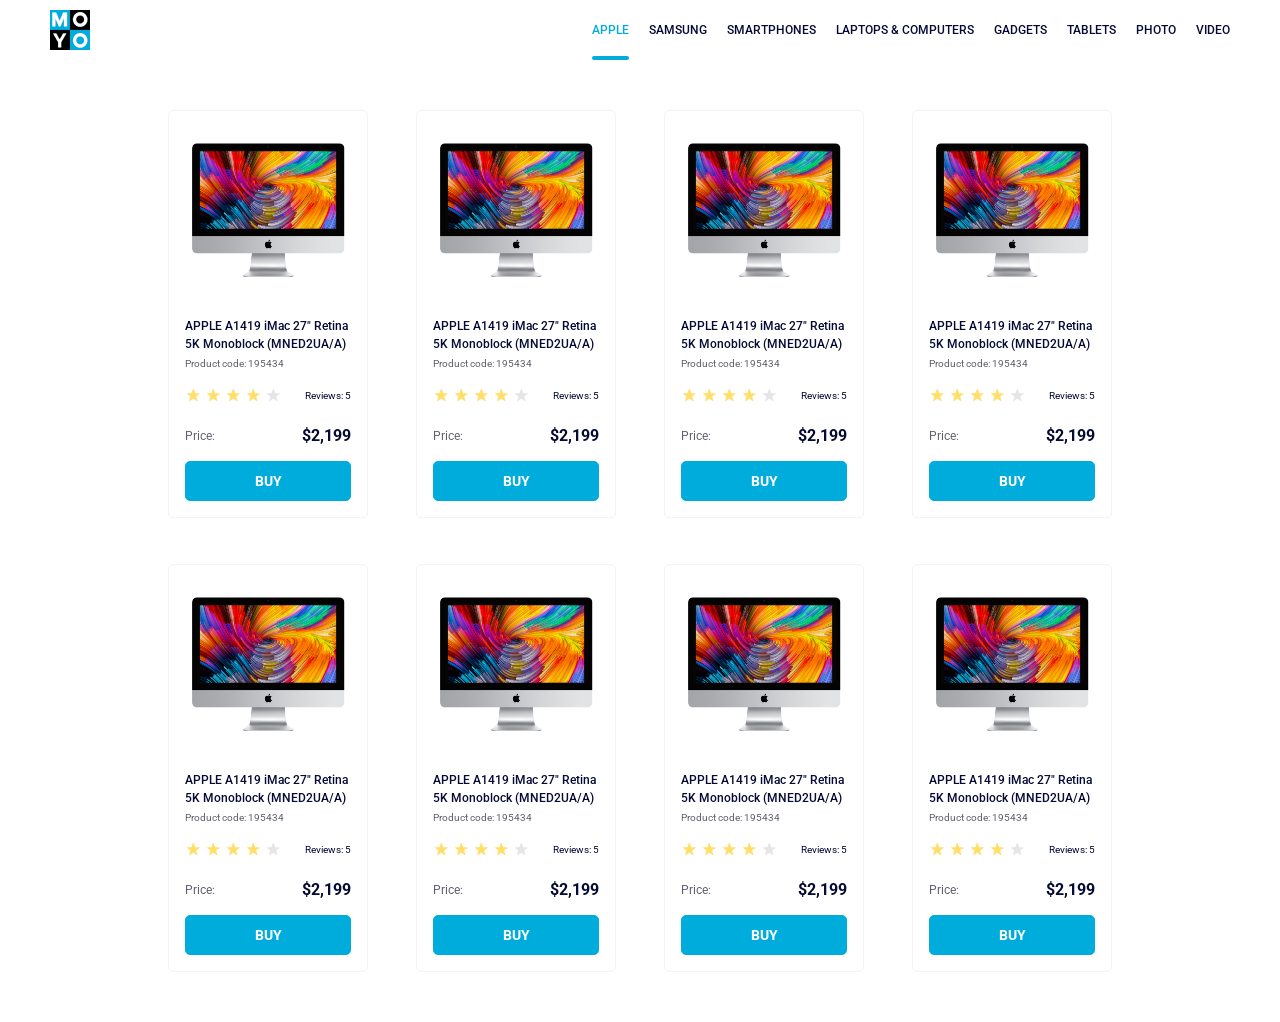
<file: index.html>
<!doctype html><html lang="en"><head><meta charset="utf-8"><meta name="viewport" content="width=device-width, initial-scale=1.0"><title>Catalog</title><link rel="preconnect" href="https://fonts.gstatic.com"><link href="https://fonts.googleapis.com/css2?family=Roboto:wght@400;500;700&display=swap" rel="stylesheet"><link rel="stylesheet" href="index.7610823e.css"></head><body>  <header class="header"> <a href="index.html" class="logo"> <img class="logo__img" src="logo.eddae0ff.png" alt="MOYO logo"> </a> <nav class="nav"> <ul class="nav__list"> <li class="nav__item"> <a href="#" class="is-active nav__link"> Apple </a> </li> <li class="nav__item"> <a href="#" class="nav__link"> Samsung </a> </li> <li class="nav__item"> <a href="#" class="nav__link"> Smartphones </a> </li> <li class="nav__item"> <a href="#" class="nav__link" data-qa="nav-hover"> Laptops & Computers </a> </li> <li class="nav__item"> <a href="#" class="nav__link"> Gadgets </a> </li> <li class="nav__item"> <a href="#" class="nav__link"> Tablets </a> </li> <li class="nav__item"> <a href="#" class="nav__link"> Photo </a> </li> <li class="nav__item"> <a href="#" class="nav__link"> Video </a> </li> </ul> </nav> </header>   <main class="catalog"> <ul class="catalog__list"> <li class="catalog__item"> <div class="card" data-qa="card"> <img src="imac.202c52ff.jpeg" alt="IMAC" class="card__img"> <span class="card__title"> APPLE A1419 iMac 27" Retina 5K Monoblock (MNED2UA/A) </span> <span class="card__code">Product code: 195434</span> <div class="stars stars--4"> <ul class="stars__list"> <li class="stars__star"></li> <li class="stars__star"></li> <li class="stars__star"></li> <li class="stars__star"></li> <li class="stars__star"></li> </ul> <div class="stars__review">Reviews: 5</div> </div> <div class="card__price"> <span class="card__price-label">Price:</span> <span class="card__price-value">$2,199</span> </div> <a data-qa="card-hover" href="#" class="card__button"> Buy </a> </div> </li> <li class="catalog__item"> <div class="card" data-qa="card"> <img src="imac.202c52ff.jpeg" alt="IMAC" class="card__img"> <span class="card__title"> APPLE A1419 iMac 27" Retina 5K Monoblock (MNED2UA/A) </span> <span class="card__code">Product code: 195434</span> <div class="stars stars--4"> <ul class="stars__list"> <li class="stars__star"></li> <li class="stars__star"></li> <li class="stars__star"></li> <li class="stars__star"></li> <li class="stars__star"></li> </ul> <div class="stars__review">Reviews: 5</div> </div> <div class="card__price"> <span class="card__price-label">Price:</span> <span class="card__price-value">$2,199</span> </div> <a data-qa="card-hover" href="#" class="card__button"> Buy </a> </div> </li> <li class="catalog__item"> <div class="card" data-qa="card"> <img src="imac.202c52ff.jpeg" alt="IMAC" class="card__img"> <span class="card__title"> APPLE A1419 iMac 27" Retina 5K Monoblock (MNED2UA/A) </span> <span class="card__code">Product code: 195434</span> <div class="stars stars--4"> <ul class="stars__list"> <li class="stars__star"></li> <li class="stars__star"></li> <li class="stars__star"></li> <li class="stars__star"></li> <li class="stars__star"></li> </ul> <div class="stars__review">Reviews: 5</div> </div> <div class="card__price"> <span class="card__price-label">Price:</span> <span class="card__price-value">$2,199</span> </div> <a href="#" class="card__button"> Buy </a> </div> </li> <li class="catalog__item"> <div class="card" data-qa="card"> <img src="imac.202c52ff.jpeg" alt="IMAC" class="card__img"> <span class="card__title"> APPLE A1419 iMac 27" Retina 5K Monoblock (MNED2UA/A) </span> <span class="card__code">Product code: 195434</span> <div class="stars stars--4"> <ul class="stars__list"> <li class="stars__star"></li> <li class="stars__star"></li> <li class="stars__star"></li> <li class="stars__star"></li> <li class="stars__star"></li> </ul> <div class="stars__review">Reviews: 5</div> </div> <div class="card__price"> <span class="card__price-label">Price:</span> <span class="card__price-value">$2,199</span> </div> <a href="#" class="card__button"> Buy </a> </div> </li> <li class="catalog__item"> <div class="card" data-qa="card"> <img src="imac.202c52ff.jpeg" alt="IMAC" class="card__img"> <span class="card__title"> APPLE A1419 iMac 27" Retina 5K Monoblock (MNED2UA/A) </span> <span class="card__code">Product code: 195434</span> <div class="stars stars--4"> <ul class="stars__list"> <li class="stars__star"></li> <li class="stars__star"></li> <li class="stars__star"></li> <li class="stars__star"></li> <li class="stars__star"></li> </ul> <div class="stars__review">Reviews: 5</div> </div> <div class="card__price"> <span class="card__price-label">Price:</span> <span class="card__price-value">$2,199</span> </div> <a href="#" class="card__button"> Buy </a> </div> </li> <li class="catalog__item"> <div class="card" data-qa="card"> <img src="imac.202c52ff.jpeg" alt="IMAC" class="card__img"> <span class="card__title"> APPLE A1419 iMac 27" Retina 5K Monoblock (MNED2UA/A) </span> <span class="card__code">Product code: 195434</span> <div class="stars stars--4"> <ul class="stars__list"> <li class="stars__star"></li> <li class="stars__star"></li> <li class="stars__star"></li> <li class="stars__star"></li> <li class="stars__star"></li> </ul> <div class="stars__review">Reviews: 5</div> </div> <div class="card__price"> <span class="card__price-label">Price:</span> <span class="card__price-value">$2,199</span> </div> <a href="#" class="card__button"> Buy </a> </div> </li> <li class="catalog__item"> <div class="card" data-qa="card"> <img src="imac.202c52ff.jpeg" alt="IMAC" class="card__img"> <span class="card__title"> APPLE A1419 iMac 27" Retina 5K Monoblock (MNED2UA/A) </span> <span class="card__code">Product code: 195434</span> <div class="stars stars--4"> <ul class="stars__list"> <li class="stars__star"></li> <li class="stars__star"></li> <li class="stars__star"></li> <li class="stars__star"></li> <li class="stars__star"></li> </ul> <div class="stars__review">Reviews: 5</div> </div> <div class="card__price"> <span class="card__price-label">Price:</span> <span class="card__price-value">$2,199</span> </div> <a href="#" class="card__button"> Buy </a> </div> </li> <li class="catalog__item"> <div class="card" data-qa="card"> <img src="imac.202c52ff.jpeg" alt="IMAC" class="card__img"> <span class="card__title"> APPLE A1419 iMac 27" Retina 5K Monoblock (MNED2UA/A) </span> <span class="card__code">Product code: 195434</span> <div class="stars stars--4"> <ul class="stars__list"> <li class="stars__star"></li> <li class="stars__star"></li> <li class="stars__star"></li> <li class="stars__star"></li> <li class="stars__star"></li> </ul> <div class="stars__review">Reviews: 5</div> </div> <div class="card__price"> <span class="card__price-label">Price:</span> <span class="card__price-value">$2,199</span> </div> <a href="#" class="card__button"> Buy </a> </div> </li> </ul> </main>  </body></html>
</file>
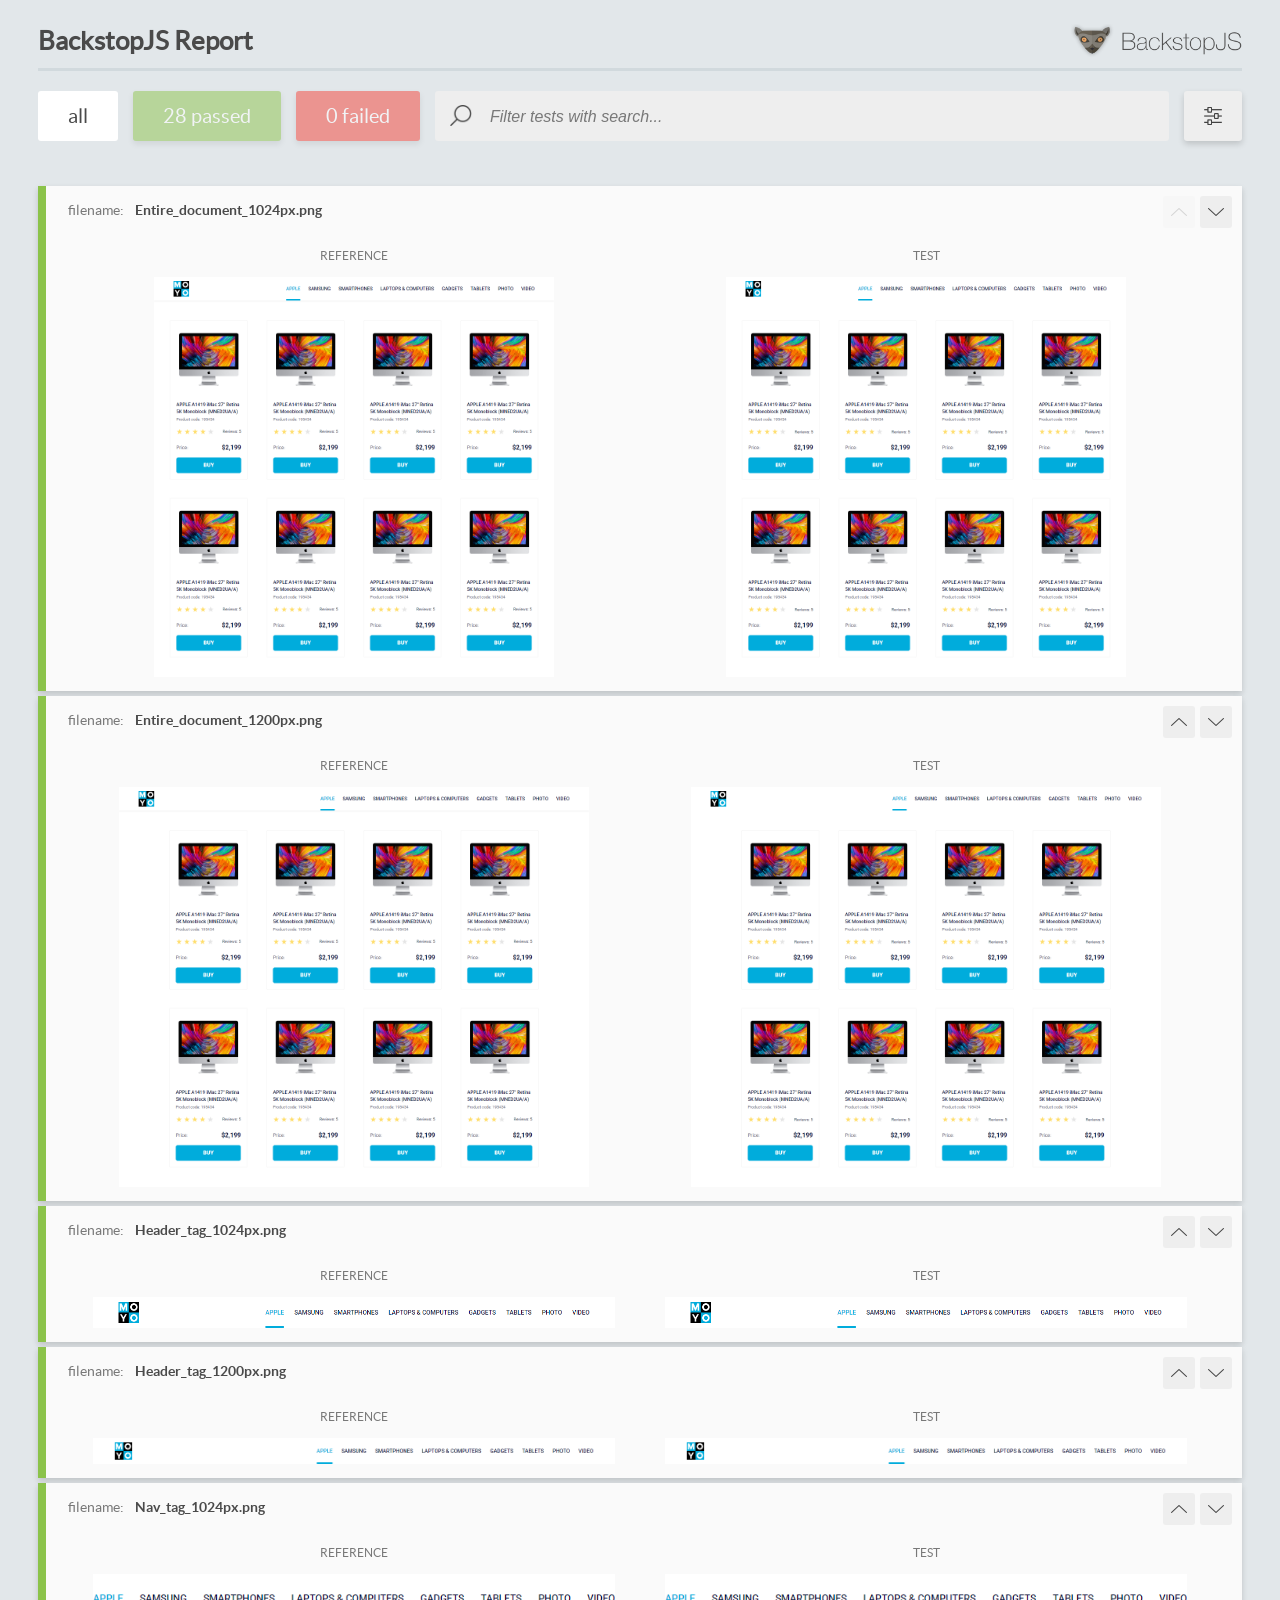
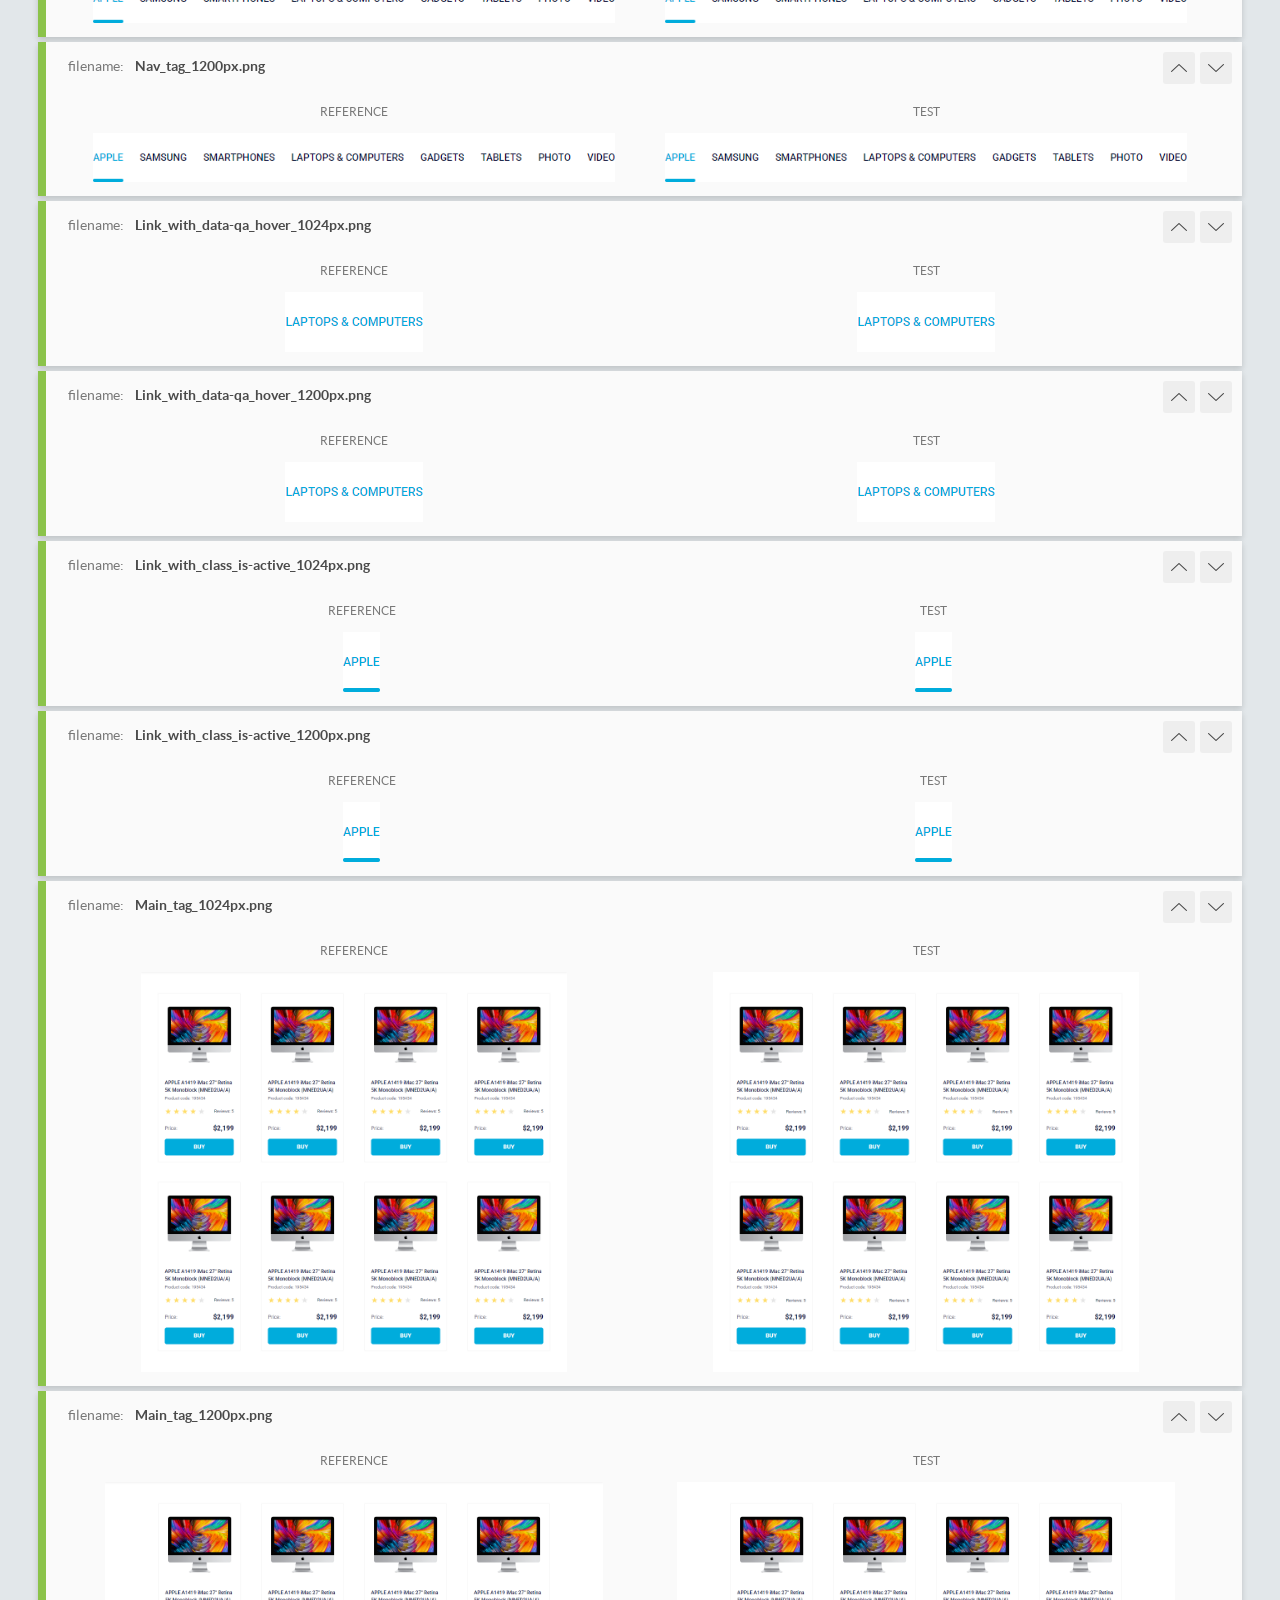
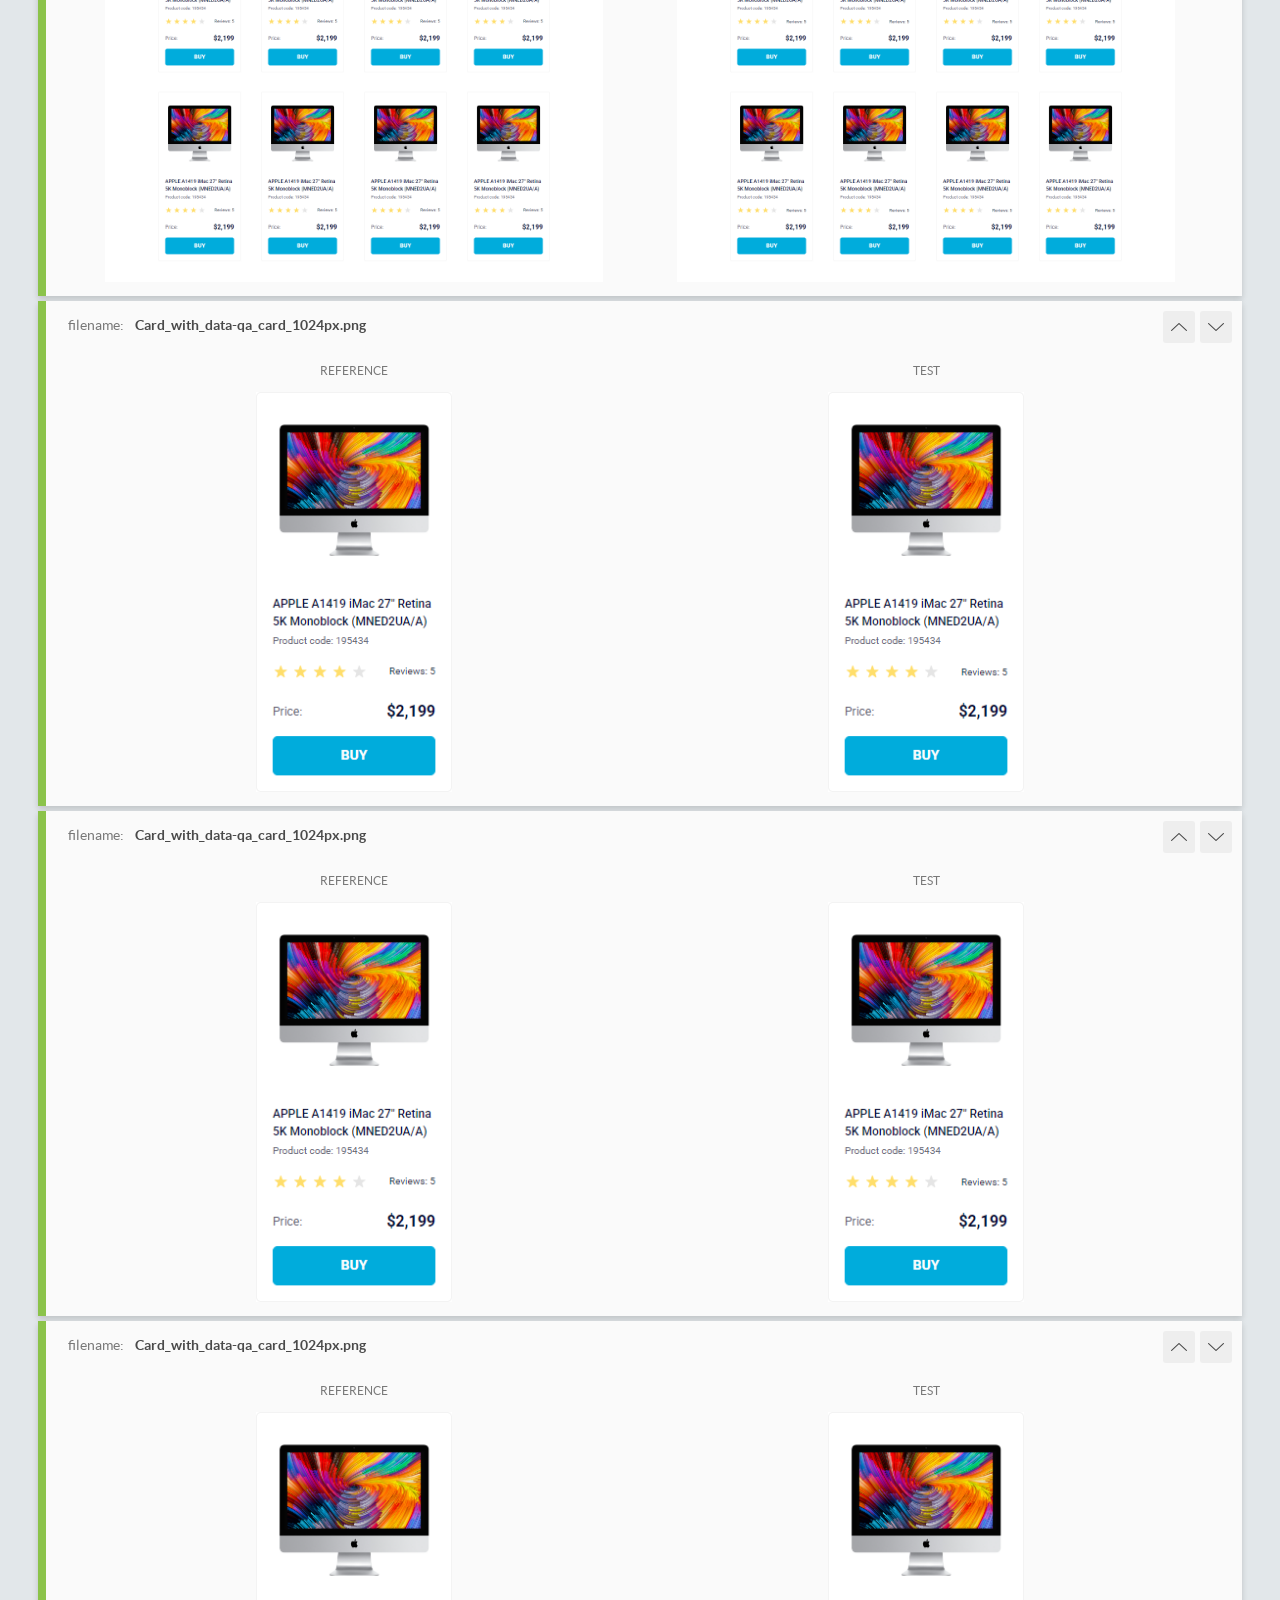
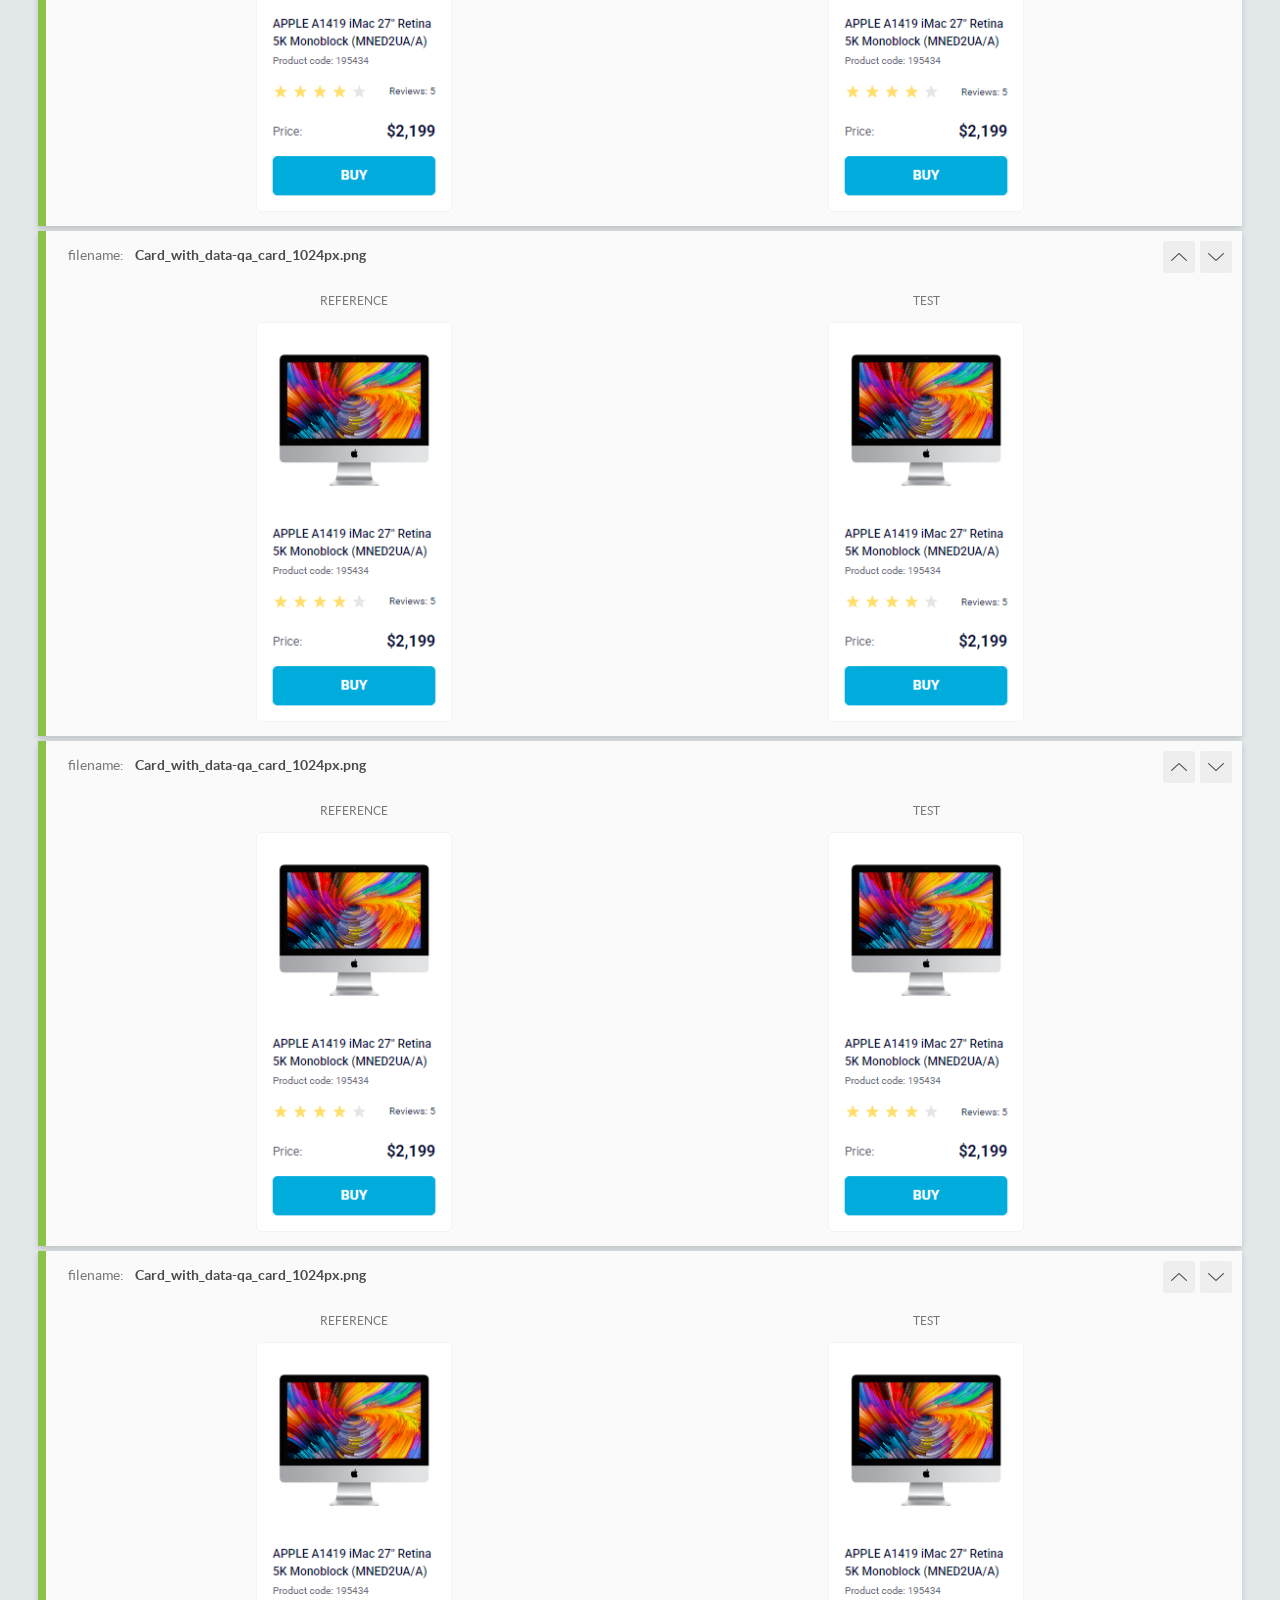
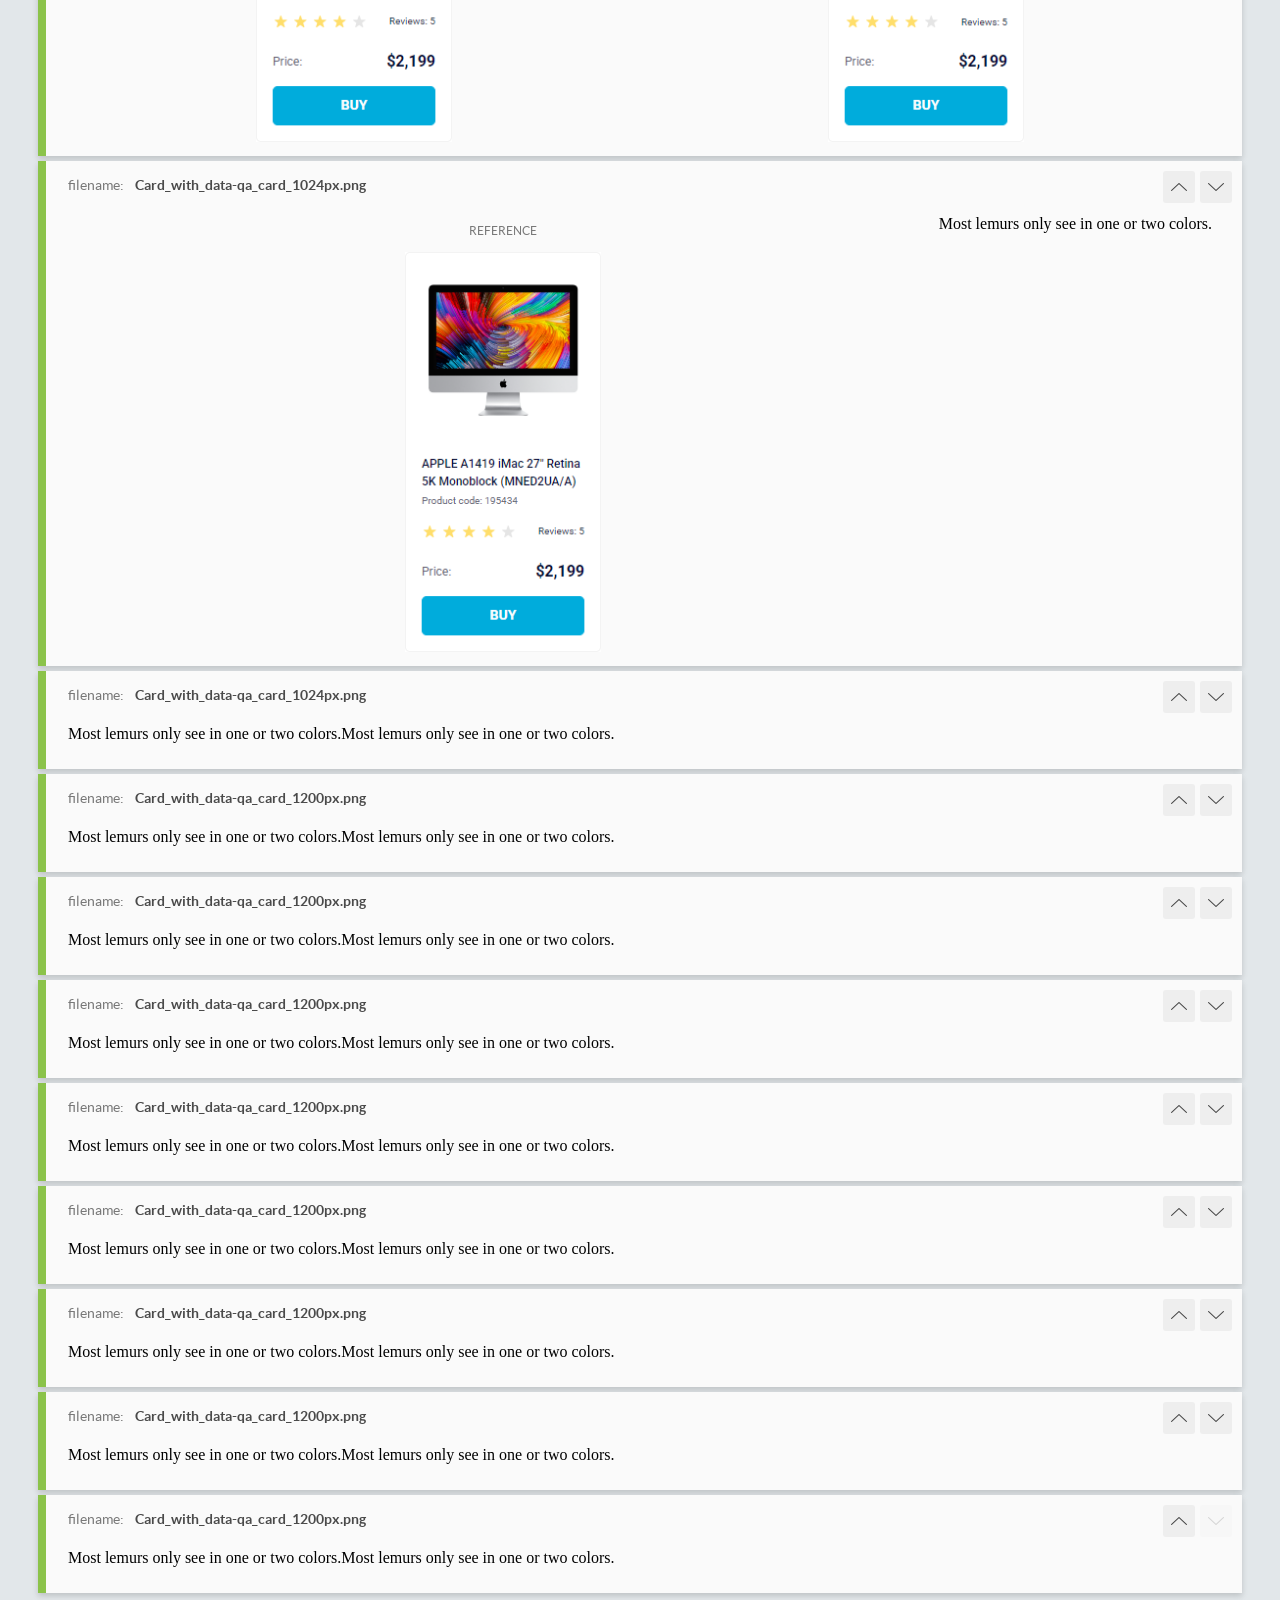
<file: report/html_report/index.html>
<!DOCTYPE html>
<html>
  <head>
    <meta charset="utf-8">
    <!-- Disable Cache -->
    <meta http-equiv="Cache-Control" content="no-cache, no-store, must-revalidate">
    <meta http-equiv="Pragma" content="no-cache">
    <meta http-equiv="Expires" content="0">

    <title>BackstopJS Report</title>

    <style>
      @font-face {
          font-family: 'latoregular';
          src: url('./assets/fonts/lato-regular-webfont.woff2') format('woff2'),
              url('./assets/fonts/lato-regular-webfont.woff') format('woff');
          font-weight: 400;
          font-style: normal;
      }
      @font-face {
          font-family: 'latobold';
          src: url('./assets/fonts/lato-bold-webfont.woff2') format('woff2'),
              url('./assets/fonts/lato-bold-webfont.woff') format('woff');
          font-weight: 700;
          font-style: normal;
      }

      .ReactModal__Body--open {
          overflow: hidden;
      }
      .ReactModal__Body--open .header {
        display: none;
      }

    </style>
  </head>
  <body style="background-color: #E2E7EA">
    <div id="root">

    </div>
    <script>
      function report (report) { // eslint-disable-line no-unused-vars
        window.tests = report;
      }
    </script>
    <script src="config.js"></script>
    <script src="index_bundle.js"></script>
  </body>
</html>
</file>
<file: index.7610823e.css>
*{box-sizing:border-box}body{margin:0;font-family:Roboto,sans-serif}.header{background-color:#fff;justify-content:space-between;align-items:center;padding-inline:50px;display:flex}.nav__list{margin:0;padding:0;list-style:none;display:flex}.nav__item:not(:last-child){margin-right:20px}.nav__link{text-transform:uppercase;color:#060b35;align-items:center;height:60px;font-size:12px;font-weight:500;text-decoration:none;transition:all .3s;display:flex;position:relative}.nav__link:hover,.nav__link.is-active{color:#00acdc}.nav__link.is-active:after{content:"";background-color:#00acdc;border-radius:8px;width:100%;height:4px;position:absolute;bottom:0;left:0}.logo__img{display:block}.catalog{box-sizing:border-box;opacity:1;width:100%;padding:50px 40px}.catalog__list{grid-template-columns:200px;justify-content:center;gap:46px 48px;margin:0;padding:0;list-style:none;display:grid}@media (width>=488px){.catalog__list{grid-template-columns:repeat(2,200px)}}@media (width>=768px){.catalog__list{grid-template-columns:repeat(3,200px)}}@media (width>=1024px){.catalog__list{grid-template-columns:repeat(4,200px)}}.card{box-sizing:border-box;transform-origin:50%;cursor:pointer;border:1px solid #f3f3f3;border-radius:5px;flex-direction:column;width:200px;height:408px;padding:32px 16px 16px;transition:transform .3s;display:flex}.card__title{color:#060b35;margin-bottom:4px;font-size:12px;font-weight:500;line-height:18px;transition:all .3s;display:block}.card:hover{transform:scale(1.2)}.card:hover .card__title{color:#34568b}.card__img{margin-inline:3px;width:160px;height:134px;margin:0 auto 40px;display:block}.card__code{color:#616070;margin-bottom:16px;font-size:10px;font-weight:400;line-height:14px;display:block}.card__price{color:#616070;justify-content:space-between;align-items:center;margin-bottom:16px;display:flex}.card__price-label{color:#616070;font-size:12px;font-weight:400;line-height:18px}.card__price-value{color:#060b35;font-size:16px;font-weight:700;line-height:18px}.card__button{box-sizing:border-box;color:#fff;text-transform:uppercase;background-color:#00acdc;border:1px solid #00acdc;border-radius:5px;justify-content:center;align-items:center;width:166px;height:40px;font-size:14px;font-weight:700;line-height:16px;text-decoration:none;transition:background-color .3s,color .3s;display:flex}.card__button:hover{color:#00acdc;background-color:#fff}.stars{justify-content:space-between;align-items:flex-end;margin-bottom:24px;display:flex}.stars__list{margin:0;padding:0;list-style:none;display:flex}.stars__star{background-image:url(star.822d561e.svg);background-position:50%;background-repeat:no-repeat;width:16px;height:16px;margin-right:4px}.stars__star:last-child{margin-right:0}.stars__review{color:#060b35;font-size:10px;font-weight:400;line-height:14px}.stars--1 .stars__star:nth-child(-n+1),.stars--2 .stars__star:nth-child(-n+2),.stars--3 .stars__star:nth-child(-n+3),.stars--4 .stars__star:nth-child(-n+4),.stars--5 .stars__star:nth-child(-n+5){background-image:url(star-active.edda4c43.svg)}
/*# sourceMappingURL=index.7610823e.css.map */
</file>
